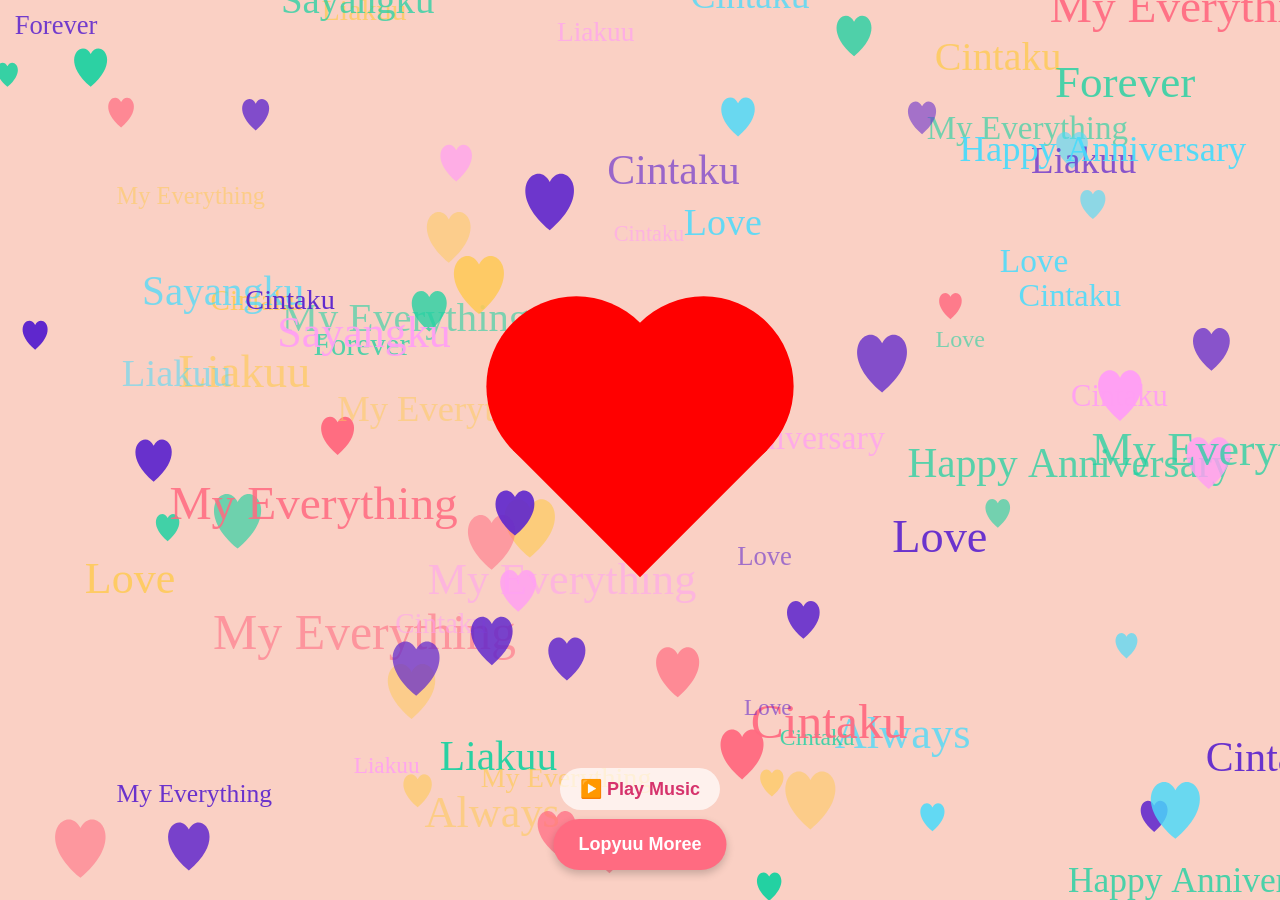
<file: index.html>
<!DOCTYPE html>
<html lang="en">
<head>
  <meta charset="UTF-8">
  <meta name="viewport" content="width=device-width, initial-scale=1.0">
  <title>Happy Anniversary Sayangku Cintaku Liakuu</title>
  <style>
    body, html {
      margin: 0;
      padding: 0;
      height: 100%;
      overflow: hidden;
      background: linear-gradient(45deg, #ff9a9e, #fad0c4, #fad0c4, #ffdde1);
      background-size: 600% 600%;
      animation: gradientBG 20s ease infinite;
      font-family: 'Comic Sans MS', cursive, sans-serif;
      touch-action: none;
    }

    @keyframes gradientBG {
      0% { background-position: 0% 50%; }
      50% { background-position: 100% 50%; }
      100% { background-position: 0% 50%; }
    }

    canvas {
      position: absolute;
      top: 0;
      left: 0;
      width: 100%;
      height: 100%;
      z-index: 1;
    }

    #heart {
      position: absolute;
      top: 50%;
      left: 50%;
      width: 20vmin;
      height: 20vmin;
      background: red;
      transform: translate(-50%, -50%) rotate(-45deg);
      animation: heartbeat 1.5s infinite;
      z-index: 2;
    }

    #heart::before,
    #heart::after {
      content: "";
      position: absolute;
      width: 20vmin;
      height: 20vmin;
      background: red;
      border-radius: 50%;
    }

    #heart::before {
      top: -10vmin;
      left: 0;
    }

    #heart::after {
      left: 10vmin;
      top: 0;
    }

    @keyframes heartbeat {
      0%, 100% { transform: translate(-50%, -50%) scale(1) rotate(-45deg); }
      25% { transform: translate(-50%, -50%) scale(1.1) rotate(-45deg); }
      50% { transform: translate(-50%, -50%) scale(1.2) rotate(-45deg); }
      75% { transform: translate(-50%, -50%) scale(1.1) rotate(-45deg); }
    }

    #audioControl {
      position: fixed;
      bottom: 90px;
      left: 50%;
      transform: translateX(-50%);
      background: rgba(255,255,255,0.7);
      padding: 10px 20px;
      border-radius: 30px;
      font-size: 18px;
      color: #d6336c;
      font-weight: bold;
      cursor: pointer;
      z-index: 3;
    }

    #surpriseBtn {
      position: fixed;
      bottom: 30px;
      left: 50%;
      transform: translateX(-50%);
      background: #ff6b81;
      color: white;
      padding: 15px 25px;
      border: none;
      border-radius: 30px;
      font-size: 18px;
      font-weight: bold;
      cursor: pointer;
      z-index: 3;
      box-shadow: 0 4px 8px rgba(0,0,0,0.2);
      transition: 0.3s;
    }

    #surpriseBtn:hover {
      background: #d6336c;
      transform: translateX(-50%) scale(1.05);
    }

    #specialMessage {
      position: absolute;
      top: 65%;
      left: 50%;
      transform: translate(-50%, -50%);
      font-size: 6vmin;
      color: #fff;
      text-shadow: 2px 2px 4px rgba(0,0,0,0.5);
      opacity: 0;
      z-index: 2;
      transition: opacity 2s ease-in-out;
      text-align: center;
      white-space: pre-line;
    }
  </style>
</head>
<body>

<!-- Music -->
<!-- Music -->
<audio id="bgMusic" loop>
    <source src="https://github.com/ubay2106/anniv5years/blob/main/KOMANG.mp3" type="audio/mp3">
  </audio>  

<!-- Music Control -->
<div id="audioControl">▶️ Play Music</div>

<!-- Flying Text and Hearts -->
<canvas id="canvas"></canvas>

<!-- Heart Shape in Center -->
<div id="heart"></div>

<!-- Surprise Button -->
<button id="surpriseBtn">Lopyuu Moree</button>

<!-- Special Message -->
<div id="specialMessage">Thank you for 1825 days, Sayang Banget Sama Ayangku Cintaku Liaku💖</div>

<script>
  const canvas = document.getElementById("canvas");
  const ctx = canvas.getContext("2d");

  function resizeCanvas() {
    canvas.width = window.innerWidth;
    canvas.height = window.innerHeight;
  }
  resizeCanvas();
  window.addEventListener("resize", resizeCanvas);

  const colors = ["#ff6b81", "#feca57", "#48dbfb", "#1dd1a1", "#ff9ff3", "#5f27cd"];
  const messages = ["Happy Anniversary", "Sayangku", "Cintaku", "Liakuu", "Love", "Forever", "Always", "My Everything"];
  const hearts = [];

  class HeartText {
    constructor() {
      this.reset();
    }

    reset() {
      this.x = Math.random() * canvas.width;
      this.y = Math.random() * canvas.height;
      this.speedX = (Math.random() - 0.5) * 2;
      this.speedY = (Math.random() - 0.5) * 2;
      this.opacity = Math.random() * 0.5 + 0.5;
      this.color = colors[Math.floor(Math.random() * colors.length)];
      this.text = messages[Math.floor(Math.random() * messages.length)];
      this.fontSize = Math.random() * (window.innerWidth < 600 ? 20 : 30) + 20;
    }

    draw() {
      ctx.globalAlpha = this.opacity;
      ctx.font = `${this.fontSize}px "Comic Sans MS"`;
      ctx.fillStyle = this.color;
      ctx.fillText(this.text, this.x, this.y);
    }

    update() {
      this.x += this.speedX;
      this.y += this.speedY;
      if (this.x > canvas.width || this.x < 0 || this.y > canvas.height || this.y < 0) {
        this.reset();
      }
    }
  }

  class HeartIcon {
    constructor() {
      this.reset();
    }

    reset() {
      this.x = Math.random() * canvas.width;
      this.y = Math.random() * canvas.height;
      this.speedX = (Math.random() - 0.5) * 1;
      this.speedY = (Math.random() - 0.5) * 1;
      this.opacity = Math.random() * 0.5 + 0.5;
      this.color = colors[Math.floor(Math.random() * colors.length)];
      this.size = Math.random() * (window.innerWidth < 600 ? 10 : 15) + 10;
    }

    draw() {
      ctx.globalAlpha = this.opacity;
      ctx.fillStyle = this.color;
      ctx.beginPath();
      ctx.moveTo(this.x, this.y);
      ctx.bezierCurveTo(this.x + this.size / 2, this.y - this.size,
                        this.x + this.size * 2, this.y + this.size / 3,
                        this.x, this.y + this.size * 2);
      ctx.bezierCurveTo(this.x - this.size * 2, this.y + this.size / 3,
                        this.x - this.size / 2, this.y - this.size,
                        this.x, this.y);
      ctx.fill();
    }

    update() {
      this.x += this.speedX;
      this.y += this.speedY;
      if (this.x > canvas.width || this.x < 0 || this.y > canvas.height || this.y < 0) {
        this.reset();
      }
    }
  }

  for (let i = 0; i < 50; i++) {
    hearts.push(new HeartText());
    hearts.push(new HeartIcon());
  }

  function animate() {
    ctx.clearRect(0, 0, canvas.width, canvas.height);
    hearts.forEach((h) => {
      h.update();
      h.draw();
    });
    requestAnimationFrame(animate);
  }
  animate();

  // Audio control
  const audio = document.getElementById("bgMusic");
  const audioControl = document.getElementById("audioControl");

  audioControl.addEventListener("click", () => {
    if (audio.paused) {
      audio.play();
      audioControl.textContent = "⏸️ Pause Music";
    } else {
      audio.pause();
      audioControl.textContent = "▶️ Play Music";
    }
  });

  // Special message muncul otomatis
  const specialMessage = document.getElementById("specialMessage");
  setTimeout(() => {
    specialMessage.style.opacity = 1;
  }, 4000); // Muncul setelah 4 detik

  // Surprise Button
  const surpriseBtn = document.getElementById("surpriseBtn");
  surpriseBtn.addEventListener("click", () => {
    for (let i = 0; i < 20; i++) {
      hearts.push(new HeartIcon());
    }
    surpriseBtn.style.display = "none"; // Hide button after clicked
  });
</script>

</body>
</html>
</file>
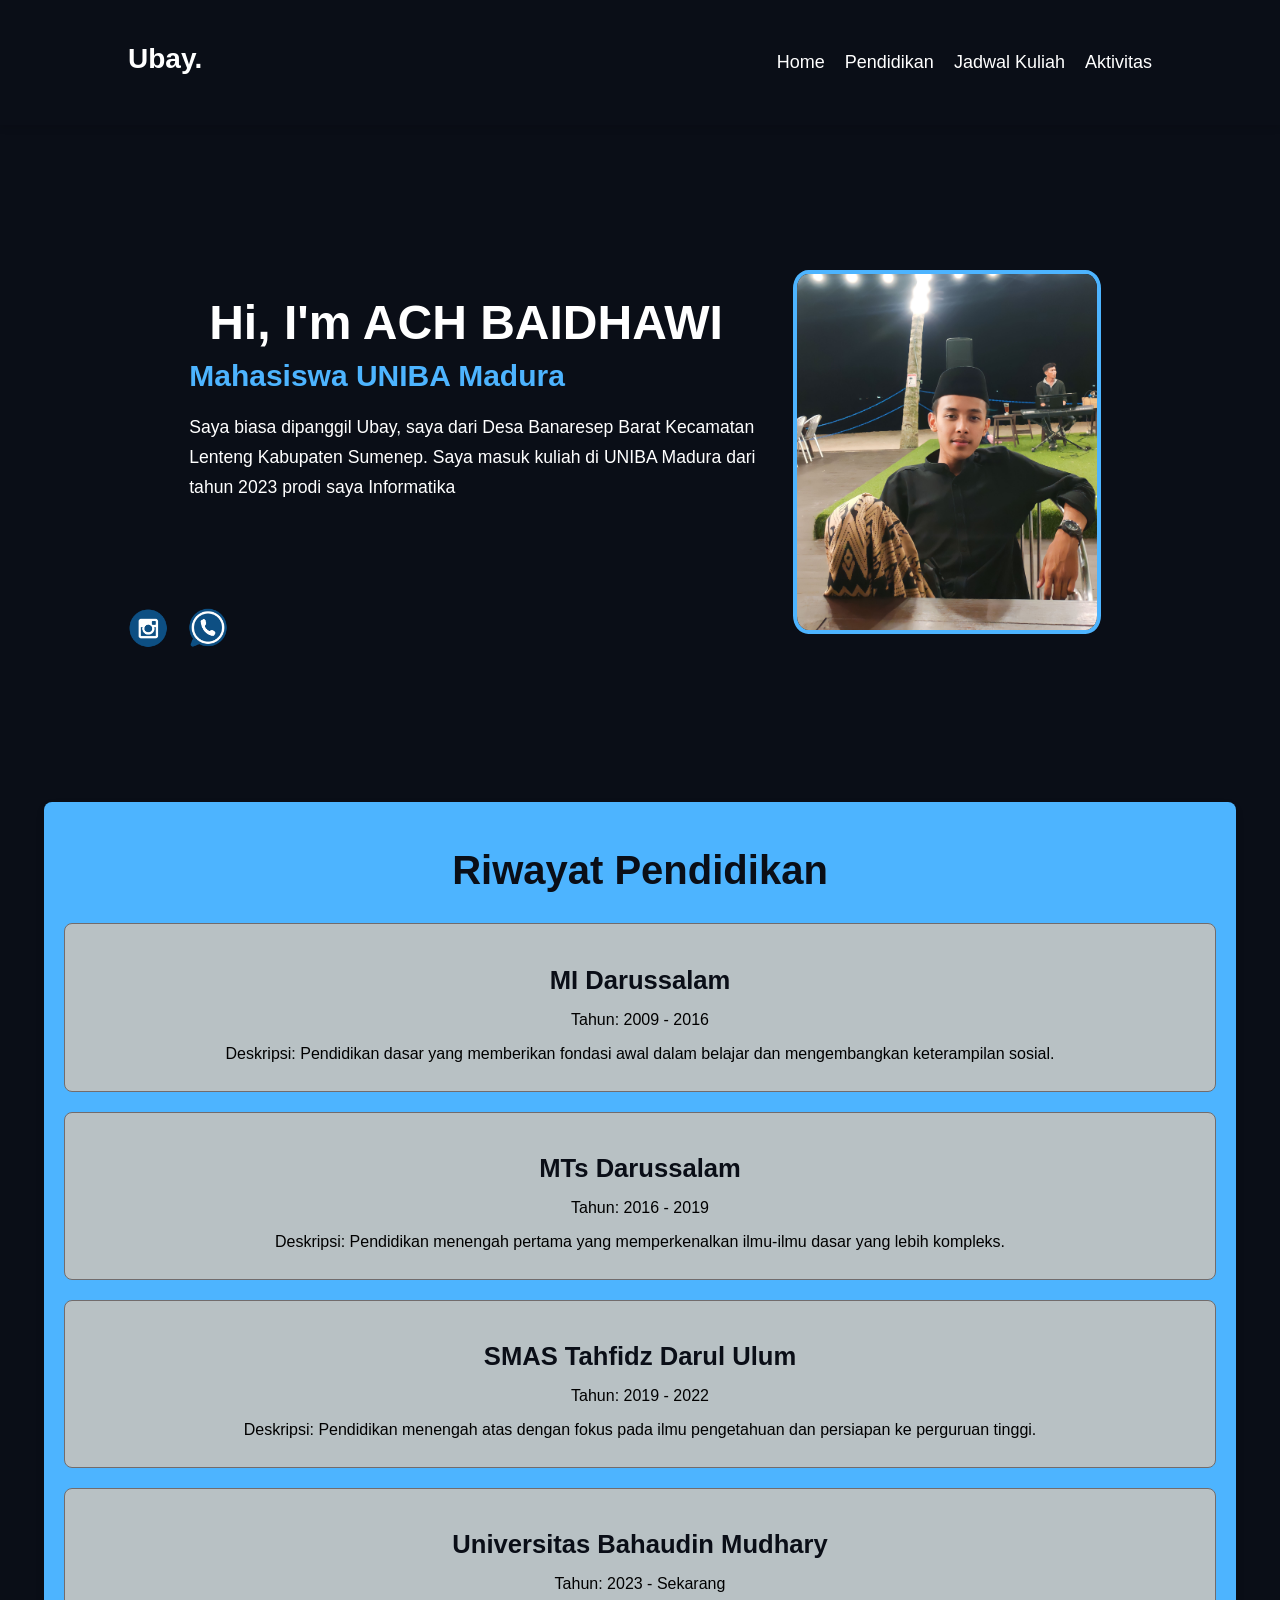
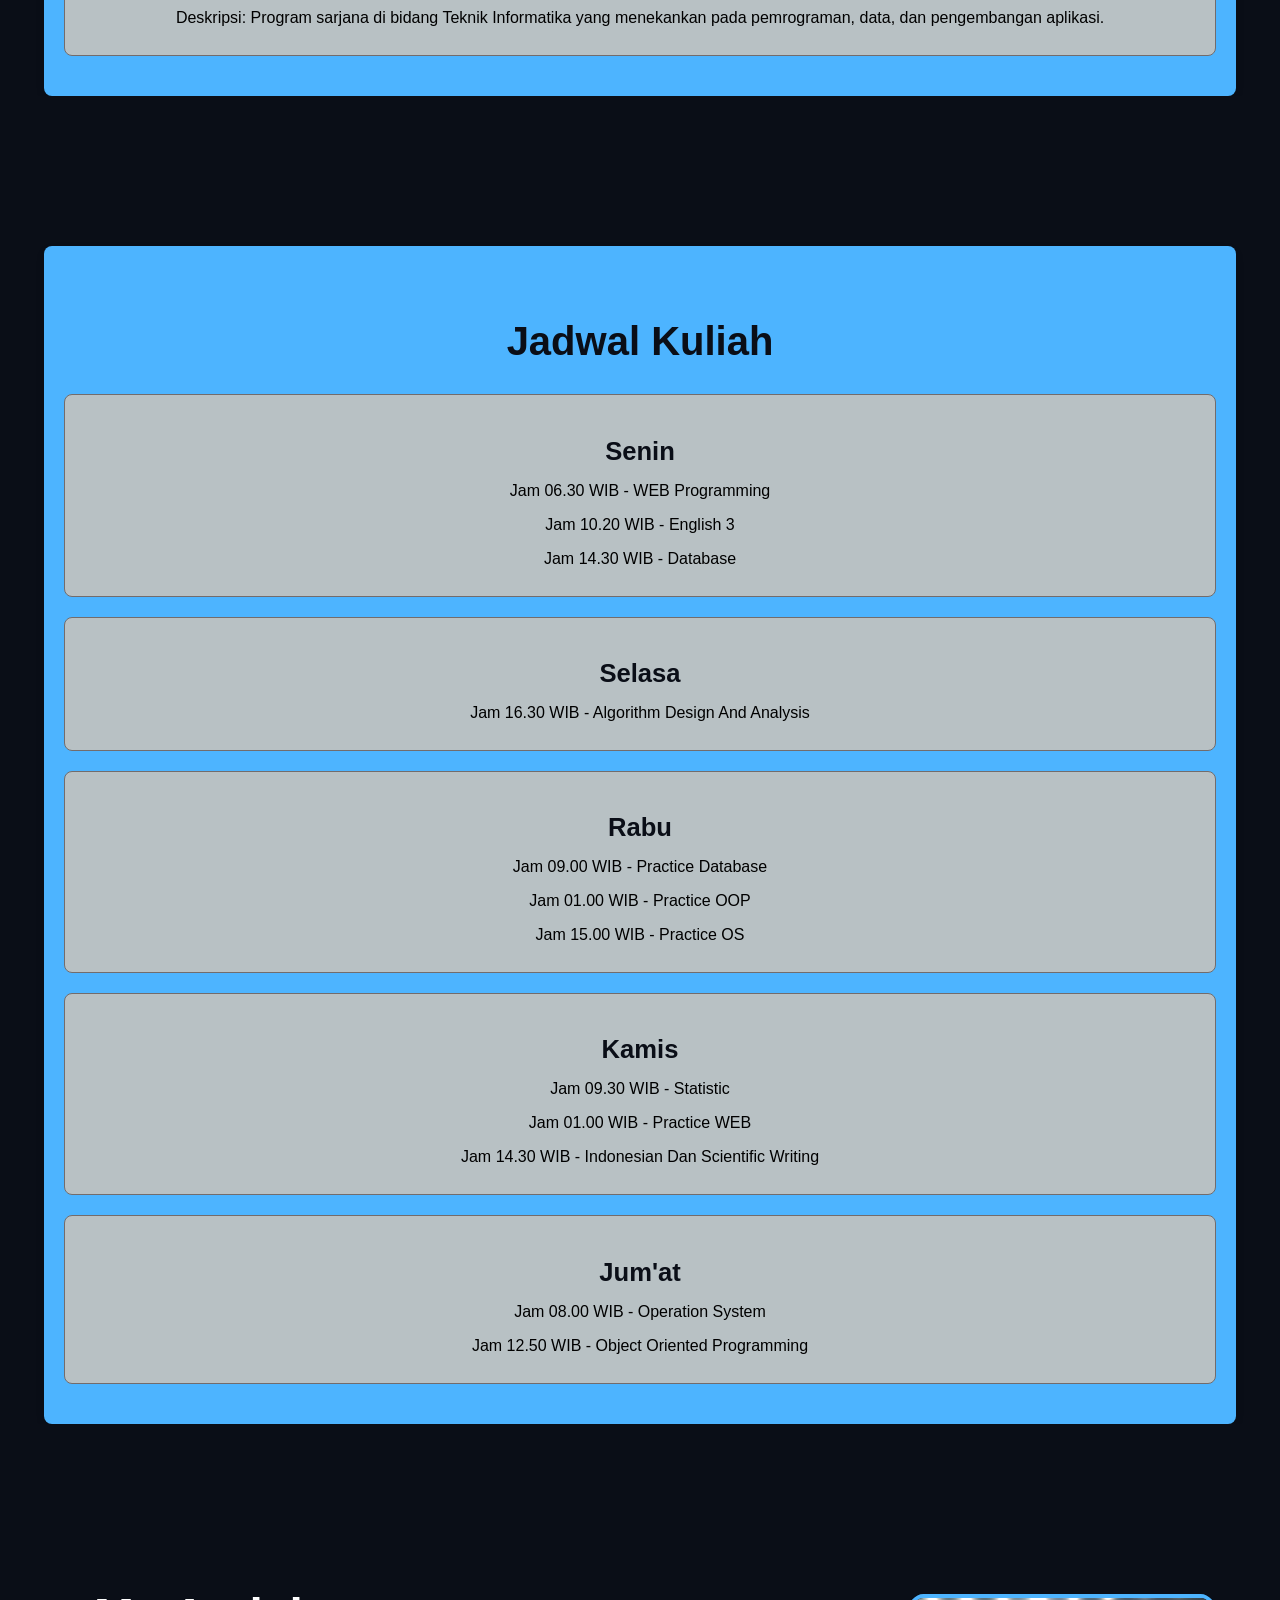
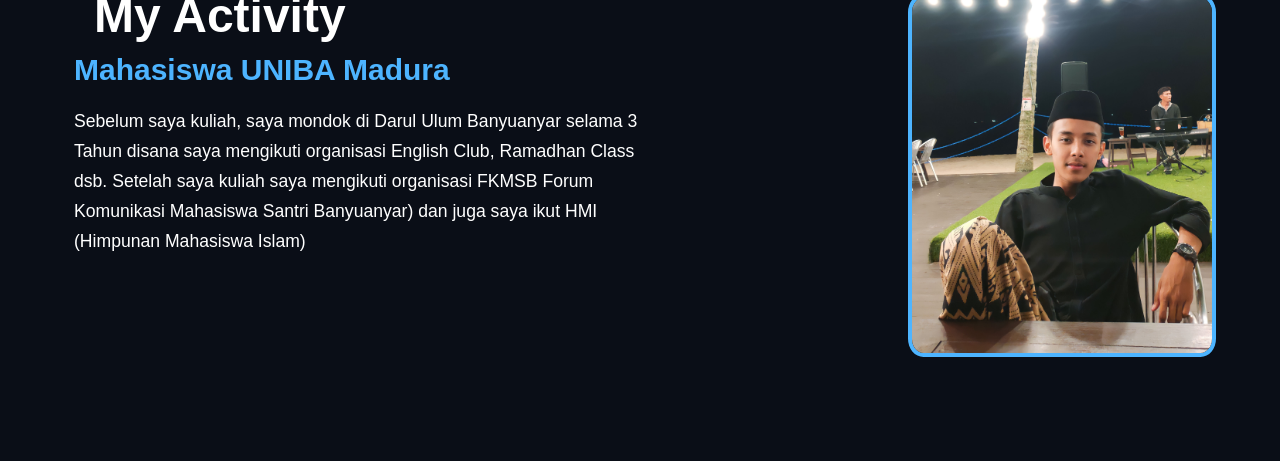
<file: biodata.html>
<!DOCTYPE html>
<html lang="en">
<head>
    <title>Ach Baidhawi Profile</title>
    <link rel="stylesheet" href="style.css">
</head>
<body>
    <header >
        <div class="all">
            <nav>
                <h1 class="logo">Ubay.</h1>
                <ul>
                    <li><a href="#Home">Home</a></li>
                    <li><a href="#Pendidikan">Pendidikan</a></li>
                    <li><a href="#Jadwal Kuliah">Jadwal Kuliah</a></li>
                    <li><a href="#Aktivitas">Aktivitas</a></li>
                </ul>
            </nav>

            <div class="intro" id="Home">
                <div class="text">
                    <h2>Hi, I'm ACH BAIDHAWI</h2>
                    <h3>Mahasiswa UNIBA Madura</h3>
                    <p>Saya biasa dipanggil Ubay, saya dari Desa Banaresep Barat Kecamatan Lenteng Kabupaten Sumenep. Saya masuk kuliah di UNIBA Madura dari tahun 2023 prodi saya Informatika</p>
                </div>
                <div class="image">
                    <img src="aku.jpg" alt="">
                </div>
            </div>

            <div class="kontak">
                <a href="https://www.instagram.com/xmasby_/profilecard/?igsh=MXh1dTZoaG15ZHg2dw=="><img src="instagram.png" alt="Instagram"></a>
                <a href="https://wa.me/6287844643553/"><img src="wa.png" alt="Whatsapp"></a>
            </div>
        </div>
    </header>
    <div class="pdg" id="Pendidikan"></div>
    <div class="pddk" >
      
        <h1>Riwayat Pendidikan</h1>
        
    
        <div class="riwayat">
          <h2>MI Darussalam</h2>
          <p>Tahun: 2009 - 2016</p>
          <p>Deskripsi: Pendidikan dasar yang memberikan fondasi awal dalam belajar dan mengembangkan keterampilan sosial.</p>
        </div>
    
    
        <div class="riwayat">
          <h2>MTs Darussalam</h2>
          <p>Tahun: 2016 - 2019</p>
          <p>Deskripsi: Pendidikan menengah pertama yang memperkenalkan ilmu-ilmu dasar yang lebih kompleks.</p>
        </div>
    
    
        <div class="riwayat">
          <h2>SMAS Tahfidz Darul Ulum</h2>
          <p>Tahun: 2019 - 2022</p>
          <p>Deskripsi: Pendidikan menengah atas dengan fokus pada ilmu pengetahuan dan persiapan ke perguruan tinggi.</p>
        </div>
    
    
        <div class="riwayat">
          <h2>Universitas Bahaudin Mudhary</h2>
          <p>Tahun: 2023 - Sekarang</p>
          <p>Deskripsi: Program sarjana di bidang Teknik Informatika yang menekankan pada pemrograman, data, dan pengembangan aplikasi.</p>
        </div>
    
      </div>

      <div class="pdg" id="Jadwal Kuliah"></div>
      <div class="jkuliah" >
        
        <h4>Jadwal Kuliah</h4>
        
        <div class="Jadwal">
            <h2>Senin</h2>
            <p>Jam 06.30 WIB - WEB Programming</p>
            <p>Jam 10.20 WIB - English 3</p>
            <p>Jam 14.30 WIB - Database</p>
          </div>
    
        <div class="Jadwal">
            <h2>Selasa</h2>
            <p>Jam 16.30 WIB - Algorithm Design And Analysis</p>
          </div>
    
        <div class="Jadwal">
            <h2>Rabu</h2>
            <p>Jam 09.00 WIB - Practice Database</p>
            <p>Jam 01.00 WIB - Practice OOP</p>
            <p>Jam 15.00 WIB - Practice OS</p>
          </div>
    
        <div class="Jadwal">
            <h2>Kamis</h2>
            <p>Jam 09.30 WIB - Statistic</p>
            <p>Jam 01.00 WIB - Practice WEB</p>
            <p>Jam 14.30 WIB - Indonesian Dan Scientific Writing</p>
          </div>

        <div class="Jadwal">
            <h2>Jum'at</h2>
            <p>Jam 08.00 WIB - Operation System</p>
            <p>Jam 12.50 WIB - Object Oriented Programming</p>
          </div>
    
      </div>

      <div class="pdg" id="Aktivitas"></div>
      <div class="activity" >
        
        <div class="caption">
            <h2>My Activity</h2>
            <h3>Mahasiswa UNIBA Madura</h3>
        <p>Sebelum saya kuliah, saya mondok di Darul Ulum Banyuanyar selama 3 Tahun disana saya mengikuti organisasi English Club, Ramadhan Class dsb. Setelah saya kuliah saya mengikuti organisasi FKMSB Forum Komunikasi Mahasiswa Santri Banyuanyar) dan juga saya ikut HMI (Himpunan Mahasiswa Islam)</p>
        </div>
        <div class="image">
            <img src="aku.jpg" alt="">
        </div>
    </div>
</body>
</html>
</file>
<file: style.css>
body {
    background-color: #0a0e17;
    color: #fff;
    margin: 0;
    padding: 0;
    box-sizing: border-box;
    font-family: 'Arial', sans-serif;
}

.all {
    width: 80%;
    margin: 140px auto 0;
}

header {
    width: 100%;
    background-color: #0a0e17;
}

nav {
    position: fixed;
    top: 0;
    left: 0;
    width: 80%;
    padding: 20px 10%;
    display: flex;
    justify-content: space-between;
    align-items: center;
    background-color: transparent;
    z-index: 1000;
    box-shadow: 0 4px 6px rgba(0, 0, 0, 0.1);
}

.logo {
    font-size: 28px;
    font-weight: bold;
    color: #fff;
}

nav ul {
    list-style: none;
    display: flex;
    gap: 20px;
}

nav ul li a {
    color: #fff;
    text-decoration: none;
    font-size: 18px;
    transition: color 0.3s ease;
}

nav ul li a:hover {
    color: #4db4ff;
}

.intro {
    display: flex;
    justify-content: space-between;
    align-items: center;
    margin-top: 120px;
    padding-top: 130px;
    max-width: 90%;
    margin-left: auto;
    margin-right: auto;
}

.intro .text {
    max-width: 600px;
}

.intro h2 {
    font-size: 48px;
    margin-top: -80px;
    margin-left: 30px;
}

.intro h3 {
    font-size: 30px;
    color: #4db4ff;
    margin-top: -30px;
    margin-left: 10px;
    margin-bottom: 20px;
}

.intro p {
    margin-left: 10px;
    line-height: 1.7;
    margin-bottom: 30px;
    font-size: 1.1rem;
}

.btn {
    padding: 15px 30px;
    font-size: 16px;
    text-decoration: none;
    border-radius: 5px;
    transition: background-color 0.3s ease;
}

.primary {
    background-color: #4db4ff;
    color: #fff;
}

.primary:hover {
    background-color: #3390d0;
}

.secondary {
    background-color: transparent;
    color: #4db4ff;
    border: 2px solid #4db4ff;
}

.secondary:hover {
    background-color: #4db4ff;
    color: #fff;
}

.intro .image {
    position: relative;
}

.intro .image img {
    max-width: 300px;
    border-radius: 5%;
    border: 4px solid #4db4ff;
}

.kontak {
    display: flex;
    gap: 20px;
    margin-top: -30px;
}

.kontak img {
    width: 40px;
    transition: transform 0.3s ease;
}

.kontak img:hover {
    transform: scale(1.2);
}

.pddk {
    max-width: 90%;
    margin: 0 auto;
    margin-top: 100px;
    background-color: #4db4ff;
    padding: 20px;
    border-radius: 8px;
    box-shadow: 0 4px 8px rgba(0, 0, 0, 0.1);
}

h1 {
    text-align: center;
    font-size: 2.5rem;
    color: #0a0e17;
    margin-bottom: 30px;
}

.riwayat {
    background-color: #b8c1c4;
    border: 1px solid #726c6c;
    border-radius: 8px;
    margin-bottom: 20px;
    padding: 20px;
    transition: all 0.3s ease-in-out;
}

.riwayat:hover {
    box-shadow: 0 4px 12px rgba(0, 0, 0, 0.2);
    transform: translateY(-5px);
}

.riwayat h2 {
    text-align: center;
    font-size: 1.6rem;
    color: #0a0e17;
    margin-bottom: 10px;
}

.riwayat p {
    text-align: center;
    font-size: 1rem;
    margin-bottom: 8px;
    color: black;
}

.jkuliah {
    max-width: 90%;
    margin: 0 auto;
    margin-top: 100px;
    background-color: #4db4ff;
    padding: 20px;
    border-radius: 8px;
    box-shadow: 0 4px 8px rgba(0, 0, 0, 0.1);
}

h4 {
    text-align: center;
    font-size: 2.5rem;
    color: #0a0e17;
    margin-bottom: 30px;
}

.Jadwal {
    background-color: #b8c1c4;
    border: 1px solid #726c6c;
    border-radius: 8px;
    margin-bottom: 20px;
    padding: 20px;
    transition: all 0.3s ease-in-out;
}

.Jadwal:hover {
    box-shadow: 0 4px 12px rgba(0, 0, 0, 0.2);
    transform: translateY(-5px);
}

.Jadwal h2 {
    text-align: center;
    font-size: 1.6rem;
    color: #0a0e17;
    margin-bottom: 10px;
}

.Jadwal p {
    text-align: center;
    font-size: 1rem;
    margin-bottom: 8px;
    color: black;
}


.activity {
    display: flex;
    justify-content: space-between;
    align-items: center;
    margin-top: 120px;
    max-width: 90%;
    margin-left: auto;
    margin-right: auto;
    margin-bottom: 100px;
}

.activity .caption {
    max-width: 600px;
}

.activity h2 {
    font-size: 48px;
    margin-top: -80px;
    margin-left: 30px;
}

.activity h3 {
    font-size: 30px;
    color: #4db4ff;
    margin-top: -30px;
    margin-left: 10px;
    margin-bottom: 20px;
}

.activity p {
    margin-left: 10px;
    line-height: 1.7;
    margin-bottom: 30px;
    font-size: 1.1rem;
}

.activity .image {
    position: relative;
}

.activity .image img {
    max-width: 300px;
    border-radius: 5%;
    border: 4px solid #4db4ff;
}

.pdg{
    padding-top: 50px;
    background-color: #0a0e17;
}
</file>
